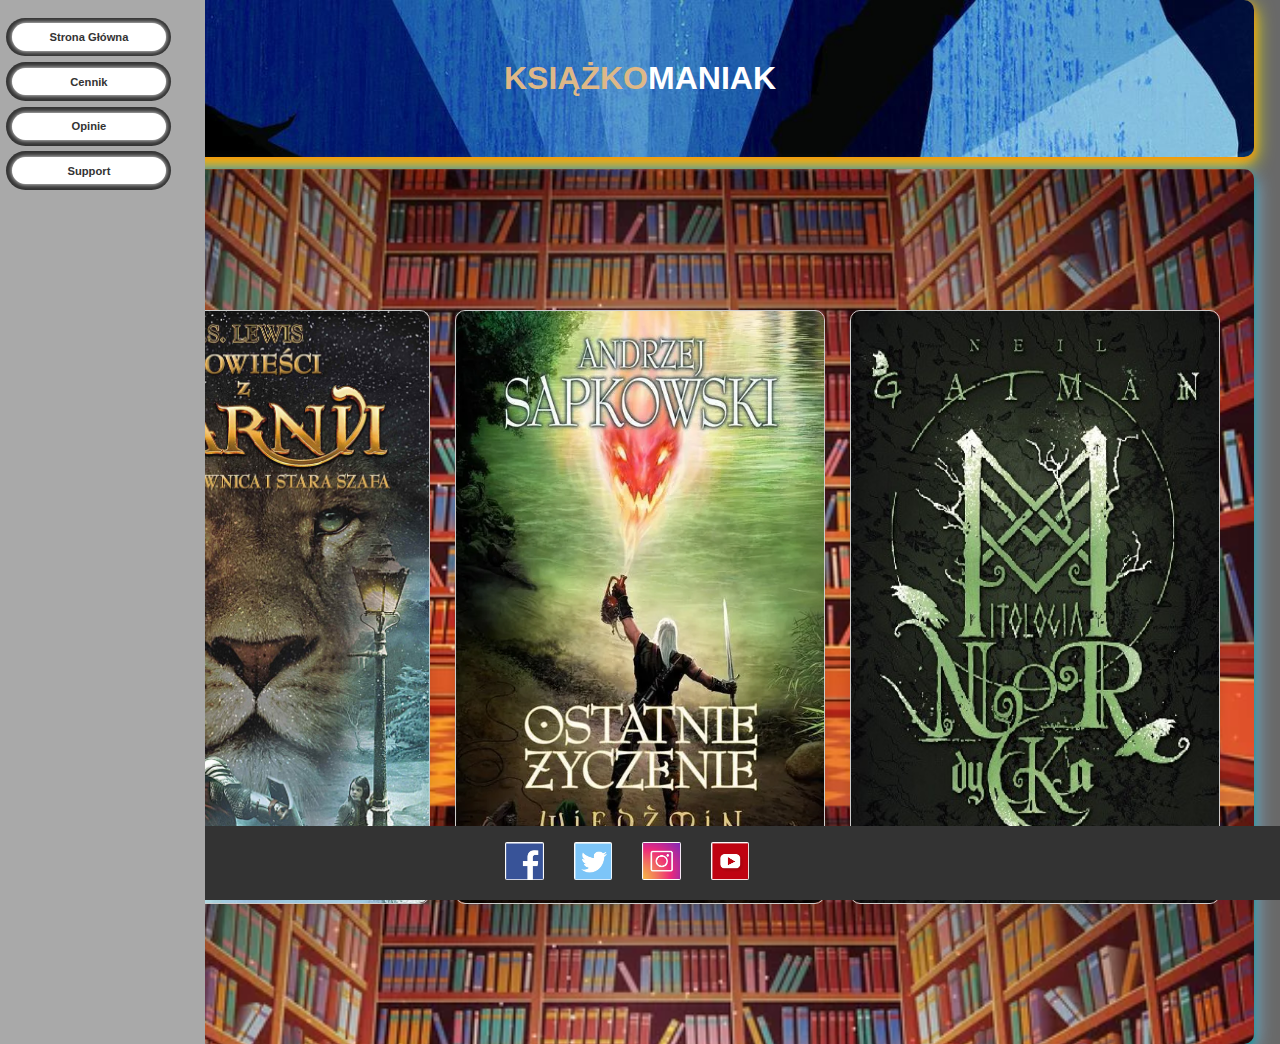
<file: index.html>
<!DOCTYPE html>
<html lang="en">
<head>
  <meta charset="UTF-8">
  <meta name="viewport" content="width=device-width, initial-scale=1.0">
  <title>KSIĄŻKOMANIAK</title>
  <link rel="stylesheet" href="styles.css">
  <link rel="shortcut icon" href="obrazy/book.png" type="image/x-icon">
</head>
<body>

  <nav id="side-nav">
    <ul>
      <li><a href="#">Strona Główna</a></li>
      <li><a href="cennik.html">Cennik</a></li>
      <li><a href="opinie.html">Opinie</a></li>
      <li><a href="support.html">Support</a></li>
    </ul>
  </nav>

  <header id="glownenag">
    <h1><span>KSIĄŻKO</span>MANIAK</h1>
  </header>
  <!-- ZAKŁADKI DO KSIĄZEK  -->
  <section id="glowne">
    <a href="narniaopis.html">
      <div class="zakladki">
      <img src="obrazy/narnia.jpg" alt="narnia">
    </div>
    </a>
    <a href="wiedzminopis.html">
      <div class="zakladki">
      <img src="obrazy/wiedzmin.jpg" alt="wiedzmin">
    </div> 
    </a>
    <a href="mitologiaopis.html" >
    <div class="zakladki">
        <img src="obrazy/mitologia.jpg" alt="mitologia">
    </div>
    </a>
  </section>

  <footer class="footer">
    <ul>
      <li><a href="#"><img src="obrazy/facebook.jpg" alt="Facebook"></a></li>
      <li><a href="#"><img src="obrazy/twitter.jpg" alt="Twitter"></a></li>
      <li><a href="#"><img src="obrazy/instagram.jpg" alt="Instagram"></a></li>
      <li><a href="#"><img src="obrazy/youtube.jpg" alt="youtube"></a></li>
    </ul>
  </footer>
  <script src="script.js"></script>
</body>
</html>
</file>
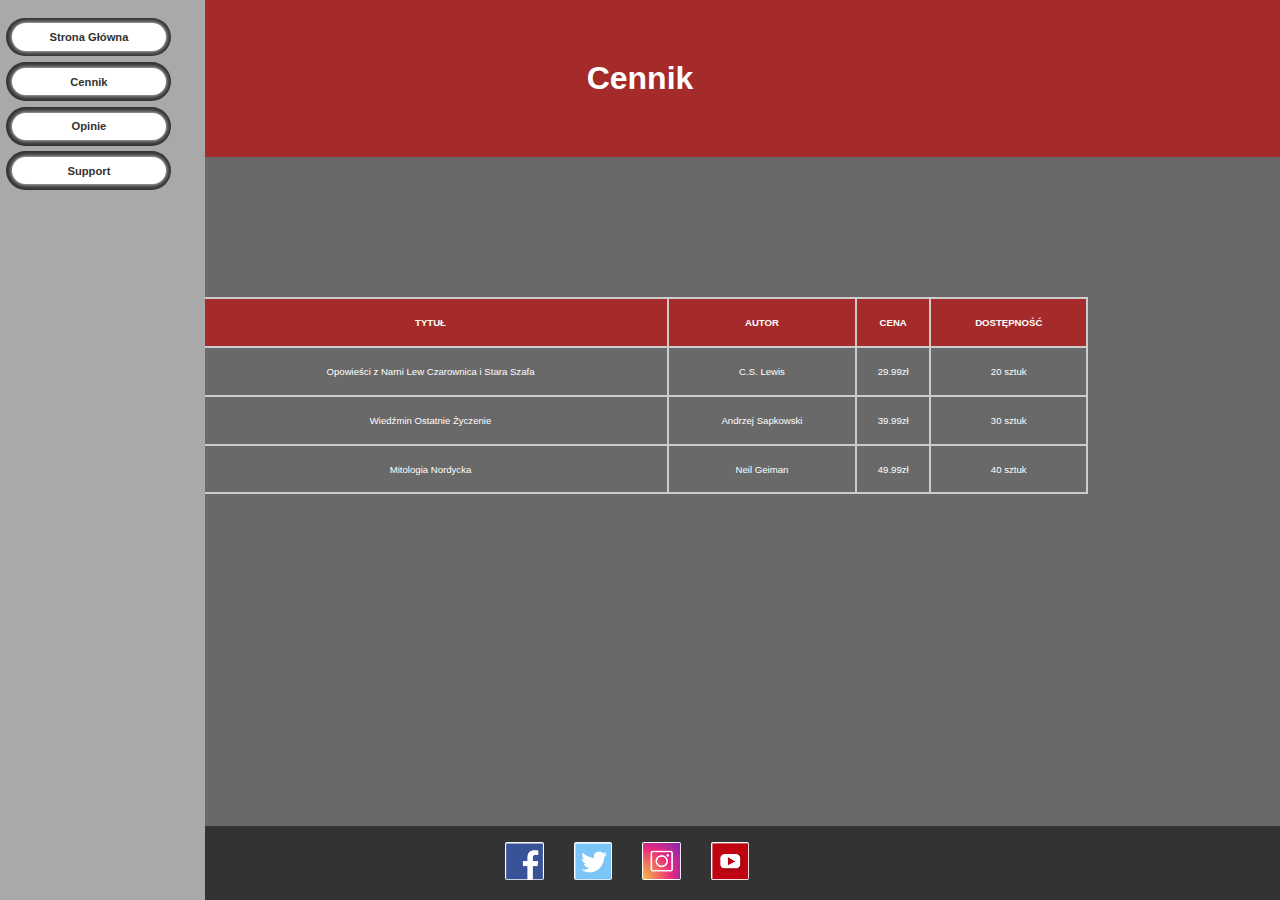
<file: cennik.html>
<!DOCTYPE html>
<html lang="en">
<head>
  <meta charset="UTF-8">
  <meta name="viewport" content="width=device-width, initial-scale=1.0">
  <title>Cennik</title>
  <link rel="stylesheet" href="styles.css">
  <link rel="shortcut icon" href="book.png" type="image/x-icon">
</head>
<body id="cennik">

  <nav id="side-nav">
    <ul>
      <li><a href="index.html">Strona Główna</a></li>
      <li><a href="cennik.html">Cennik</a></li>
      <li><a href="opinie.html">Opinie</a></li>
      <li><a href="support.html">Support</a></li>
    </ul>
  </nav>

  <header>
    <h1>Cennik</h1>
  </header>

  <section>
    <!-- Tabelka informacyjna -->
    <table>
      <thead>
        <tr>
          <th>TYTUŁ</th>
          <th>AUTOR</th>
          <th>CENA</th>
          <th>DOSTĘPNOŚĆ</th>
        </tr>
      </thead>
      <tbody>
        <tr>
          <td>Opowieści z Narni Lew Czarownica i Stara Szafa</td>
          <td>C.S. Lewis</td>
          <td>29.99zł</td>
          <td>20 sztuk</td>
        </tr>
        <tr>
            <td>Wiedźmin Ostatnie Życzenie</td>
            <td>Andrzej Sapkowski</td>
            <td>39.99zł</td>
            <td>30 sztuk</td>
        </tr>
        <tr>
            <td>Mitologia Nordycka</td>
            <td>Neil Geiman</td>
            <td>49.99zł</td>
            <td>40 sztuk</td>
        </tr>
      </tbody>
    </table>
  </section>

  <footer class="footer">
    <ul>
      <li><a href="#"><img src="obrazy/facebook.jpg" alt="Facebook"></a></li>
      <li><a href="#"><img src="obrazy/twitter.jpg" alt="Twitter"></a></li>
      <li><a href="#"><img src="obrazy/instagram.jpg" alt="Instagram"></a></li>
      <li><a href="#"><img src="obrazy/youtube.jpg" alt="youtube"></a></li>
    </ul>
  </footer>
  <script src="script.js"></script>
</body>
</html>
</file>
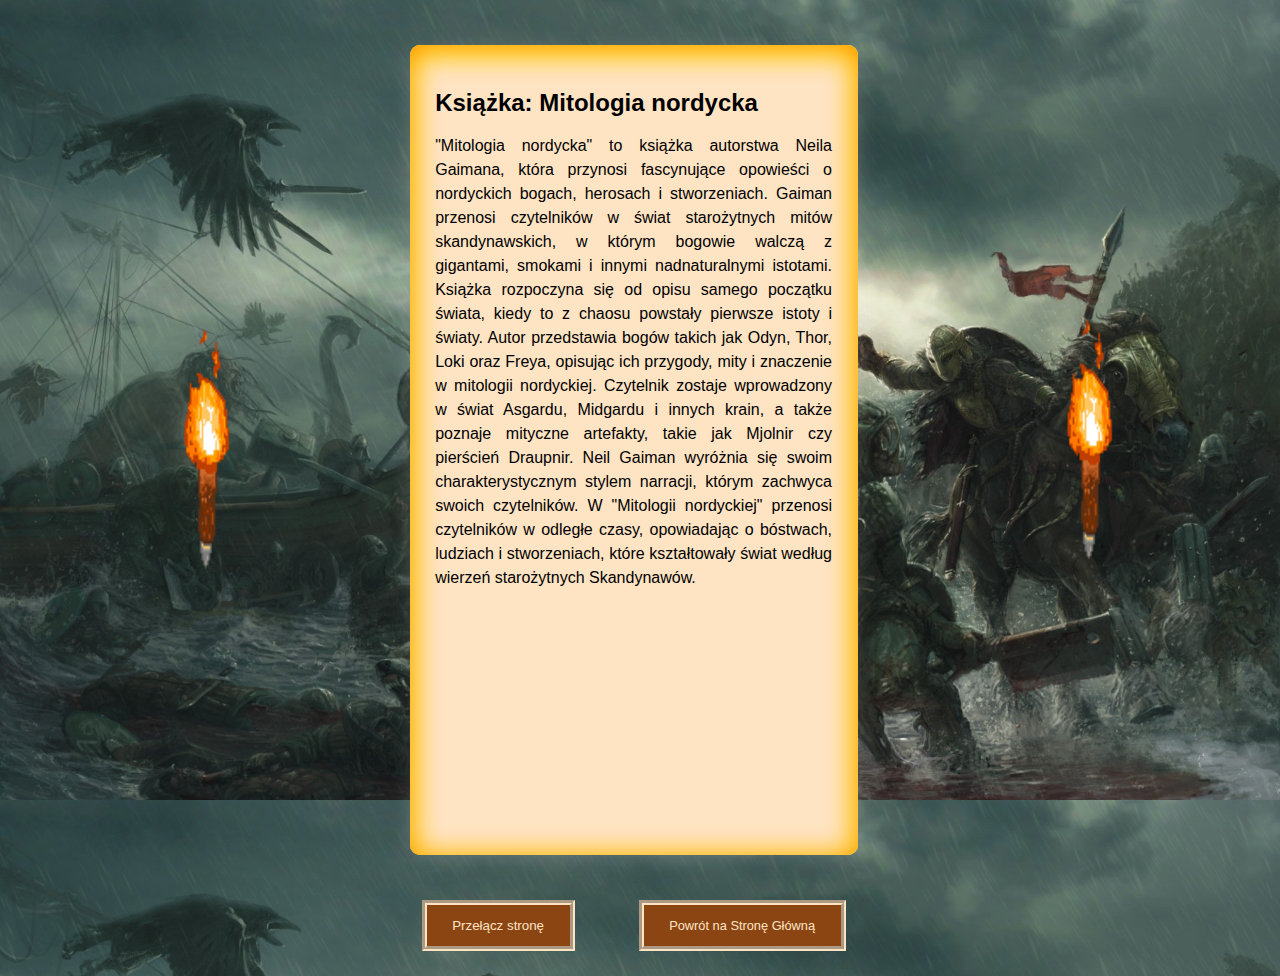
<file: mitologiaopis.html>
<!DOCTYPE html>
<html lang="pl">
<head>
<meta charset="UTF-8">
<meta name="viewport" content="width=device-width, initial-scale=1.0">
<title>Opis Książki-Mitologia</title>
<link rel="stylesheet" href="styles.css">
<link rel="shortcut icon" href="obrazy/book.png" type="image/x-icon">
</head>
<body id="podstrona3">
<section id="pudelko">
<div class="book-container">
<div id="pochodnia1"></div>
  <div id="page1" class="book-page active">
    <h2>Książka: Mitologia nordycka</h2>
    <p>"Mitologia nordycka" to książka autorstwa Neila Gaimana, która przynosi fascynujące opowieści o nordyckich bogach, 
        herosach i stworzeniach. Gaiman przenosi czytelników w świat starożytnych mitów skandynawskich, w którym bogowie 
        walczą z gigantami, smokami i innymi nadnaturalnymi istotami. Książka rozpoczyna się od opisu samego początku świata, 
        kiedy to z chaosu powstały pierwsze istoty i światy. Autor przedstawia bogów takich jak Odyn, Thor, Loki oraz Freya, 
        opisując ich przygody, mity i znaczenie w mitologii nordyckiej. Czytelnik zostaje wprowadzony w świat Asgardu, Midgardu 
        i innych krain, a także poznaje mityczne artefakty, takie jak Mjolnir czy pierścień Draupnir. Neil Gaiman wyróżnia się 
        swoim charakterystycznym stylem narracji, którym zachwyca swoich czytelników. W "Mitologii nordyckiej" przenosi czytelników 
        w odległe czasy, opowiadając o bóstwach, ludziach i stworzeniach, które kształtowały świat według wierzeń starożytnych 
        Skandynawów.</p>
  </div>
  <div id="page2" class="book-page">
    <h2>Książka: Mitologia nordycka (Specyfikacja)</h2>
    <p>
        <ul>
        <li>
            <strong>Tytuł:</strong>
            Mitologia nordycka
        </li>
        <li>
            <strong>Autor: </strong>
            Neil Gaiman
        </li>
        <li>
            <strong>Wydanie:</strong>
            Pierwsze wydanie ukazało się w 2017 roku.
        </li>
        <li>
            <strong>Gatunek:</strong>
            Literatura mitologiczna, fantastyka
        </li>
        <li>
            <strong>Liczba stron:</strong>
            Standardowa wersja książki ma około 304 stron.
        </li>
        <li>
            <strong>Tematyka:</strong>
            Mitologia nordycka, opowieści o bogach, herosach i stworzeniach, kultura skandynawska.
        </li>
        <li>
          <strong>Grupa docelowa:</strong> 
          Książka jest skierowana zarówno do miłośników mitologii, jak i do czytelników 
          zainteresowanych fantastyką oraz historią kultury skandynawskiej.
        </li>
        <li>
          <strong>Odbiór:</strong>
          "Mitologia nordycka" spotkała się z pozytywnym przyjęciem czytelników i 
          krytyków, którzy chwalą jej fascynującą narrację i sposób przedstawienia mitów nordyckich.
        </li>
        </ul>
    </p>
  </div>
  <div id="pochodnia2"></div>
</div>

<div id="button-container">
  <button id="zmiana" onclick="changePage()">Przełącz stronę</button>
  <a href="index.html">Powrót na Stronę Główną</a>
</div>
</section>
<script src="script.js"></script>

</body>
</html>
</file>
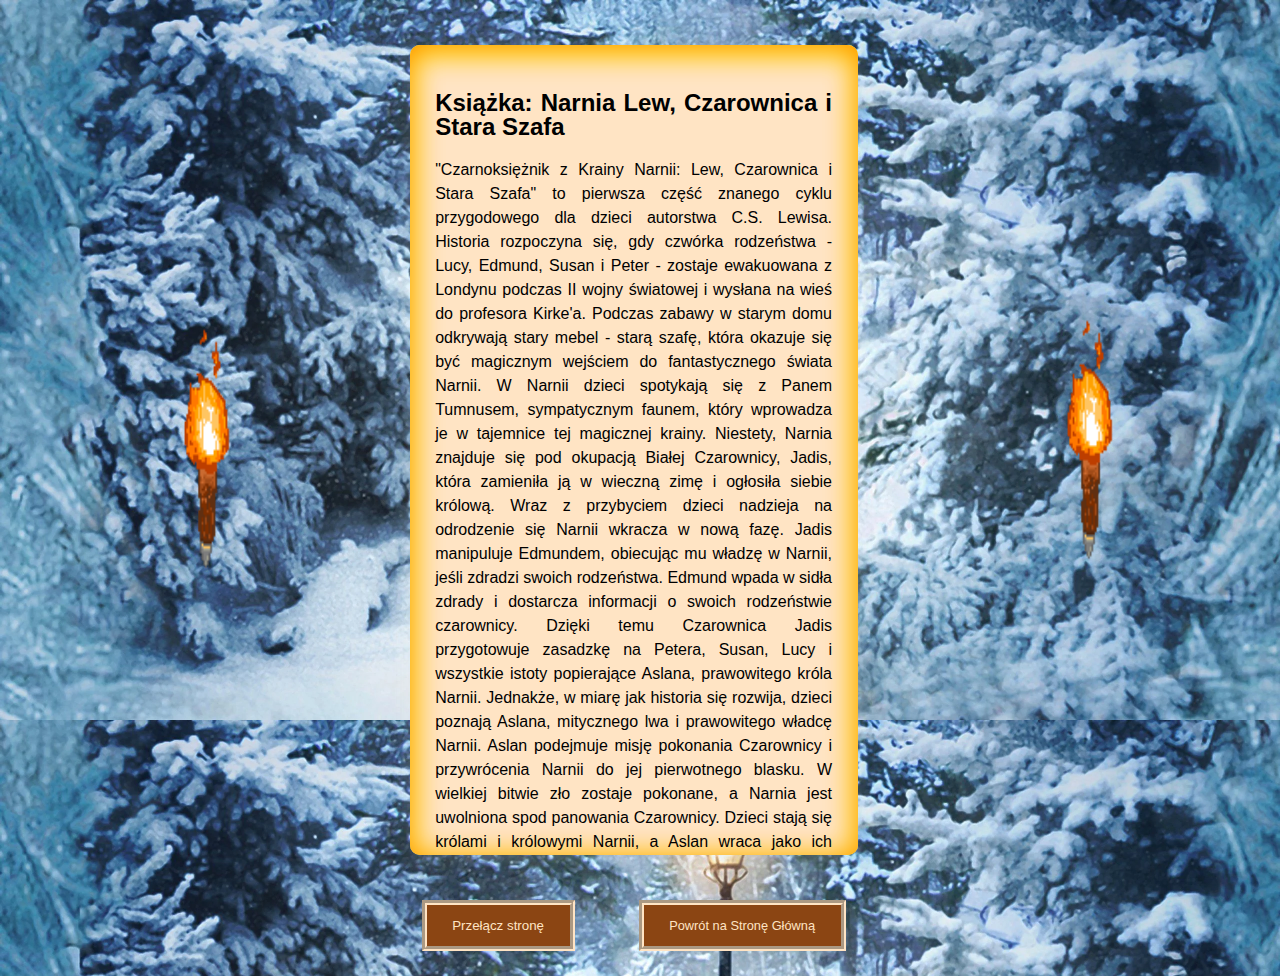
<file: narniaopis.html>
<!DOCTYPE html>
<html lang="pl">
<head>
<meta charset="UTF-8">
<meta name="viewport" content="width=device-width, initial-scale=1.0">
<title>Opis Książki-Narnia</title>
<link rel="stylesheet" href="styles.css">
<link rel="shortcut icon" href="/obrazy/book.png" type="image/x-icon">
</head>
<body id="podstrona2">
<section id="pudelko">
<div class="book-container">
<div id="pochodnia1"></div>
  <div id="page1" class="book-page active">
    <h2>Książka: Narnia Lew, Czarownica i Stara Szafa</h2>
    <p>"Czarnoksiężnik z Krainy Narnii: Lew, Czarownica i Stara Szafa" to pierwsza część znanego 
      cyklu przygodowego dla dzieci autorstwa C.S. Lewisa. Historia rozpoczyna się, gdy czwórka 
      rodzeństwa - Lucy, Edmund, Susan i Peter - zostaje ewakuowana z Londynu podczas II wojny światowej 
      i wysłana na wieś do profesora Kirke'a. Podczas zabawy w starym domu odkrywają stary mebel - starą 
      szafę, która okazuje się być magicznym wejściem do fantastycznego świata Narnii. W Narnii dzieci 
      spotykają się z Panem Tumnusem, sympatycznym faunem, który wprowadza je w tajemnice tej magicznej 
      krainy. Niestety, Narnia znajduje się pod okupacją Białej Czarownicy, Jadis, która zamieniła ją w 
      wieczną zimę i ogłosiła siebie królową. Wraz z przybyciem dzieci nadzieja na odrodzenie się Narnii 
      wkracza w nową fazę. Jadis manipuluje Edmundem, obiecując mu władzę w Narnii, jeśli zdradzi swoich
      rodzeństwa. Edmund wpada w sidła zdrady i dostarcza informacji o swoich rodzeństwie czarownicy. 
      Dzięki temu Czarownica Jadis przygotowuje zasadzkę na Petera, Susan, Lucy i wszystkie istoty 
      popierające Aslana, prawowitego króla Narnii. Jednakże, w miarę jak historia się rozwija, dzieci 
      poznają Aslana, mitycznego lwa i prawowitego władcę Narnii. Aslan podejmuje misję pokonania Czarownicy 
      i przywrócenia Narnii do jej pierwotnego blasku. W wielkiej bitwie zło zostaje pokonane, a Narnia jest 
      uwolniona spod panowania Czarownicy. Dzieci stają się królami i królowymi Narnii, a Aslan wraca jako ich 
      mędrzec i opiekun.</p>
  </div>
  <div id="page2" class="book-page">
    <h2>Książka: Narnia Lew, Czarownica i Stara Szafa (Specyfikacja)</h2>
    <p>
        <ul>
        <li>
            <strong>Tytuł:</strong>
            "Czarnoksiężnik z Krainy Narnii: Lew, Czarownica i Stara Szafa"
        </li>
        <li>
            <strong>Autor: </strong>
            C.S. Lewis
        </li>
        <li>
            <strong>Wydanie:</strong>
            Pierwsze wydanie ukazało się w 1950 roku.
        </li>
        <li>
            <strong>Gatunek:</strong>
            Literatura dziecięca, fantastyka
        </li>
        <li>
            <strong>Liczba stron:</strong>
            Standardowa wersja książki ma około 208 stron.
        </li>
        <li>
            <strong>Tematyka:</strong>
            Przygoda, magia, walka dobra ze złem, odkrywanie przyjaźni i odwagi.
        </li>
        <li>
          <strong>Grupa docelowa:</strong> 
          Książka jest skierowana głównie do dzieci, ale cieszy się popularnością także wśród dorosłych czytelników.
        </li>
        <li>
          <strong>Nagrody:</strong>
          Książka zdobyła wiele nagród i wyróżnień, w tym nagrodę Carnegie Medal w 1956 roku.
        </li>
        </ul>
    </p>
  </div>
  <div id="pochodnia2"></div>
</div>

<div id="button-container">
  <button id="zmiana" onclick="changePage()">Przełącz stronę</button>
  <a href="index.html">Powrót na Stronę Główną</a>
</div>
</section>
<script src="script.js"></script>

</body>
</html>
</file>
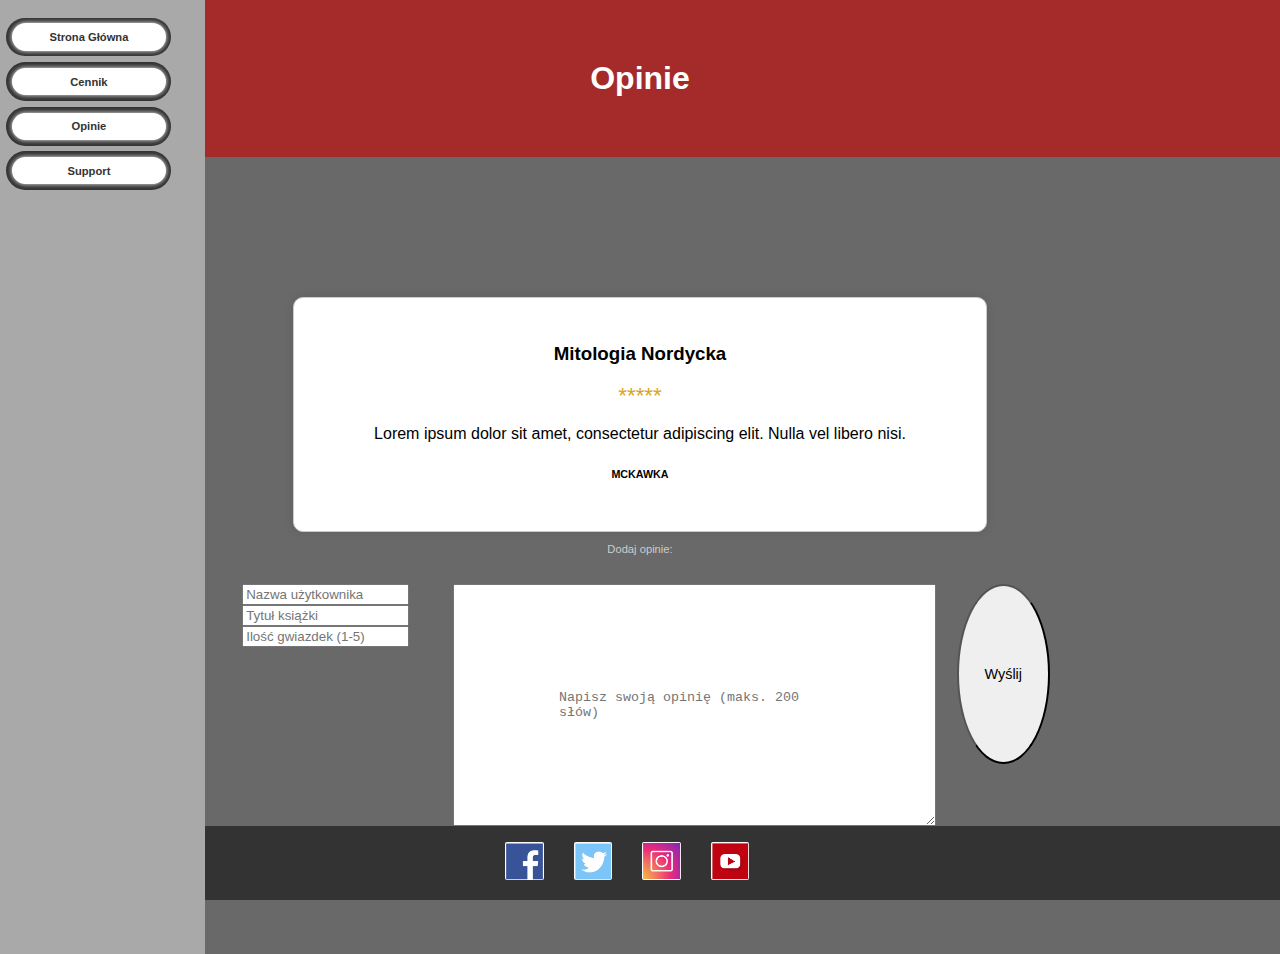
<file: opinie.html>
<!DOCTYPE html>
<html lang="en">
<head>
  <meta charset="UTF-8">
  <meta name="viewport" content="width=device-width, initial-scale=1.0">
  <title>Opinie</title>
  <link rel="stylesheet" href="styles.css">
  <link rel="shortcut icon" href="obrazy/book.png" type="image/x-icon">
</head>
<body>

  <nav id="side-nav">
    <ul>
      <li><a href="index.html">Strona Główna</a></li>
      <li><a href="cennik.html">Cennik</a></li>
      <li><a href="opinie.html">Opinie</a></li>
      <li><a href="support.html">Support</a></li>
    </ul>
  </nav>

  <header>
    <h1>Opinie</h1>
  </header>

  <section id="opinie">
    <!-- Przykładowa opinia -->
    <div class="opinion">
      <div class="opinion-header">
        <h3>Mitologia Nordycka</h3>
        <div class="stars">*****</div>
      </div>
        <p>Lorem ipsum dolor sit amet, consectetur adipiscing elit. Nulla vel libero nisi.
          <h6>MCKAWKA</h6>
        </p>
    </div>
    <p>Dodaj opinie:</p><br>
    <!-- Formularz opinii -->
    <form id="opinion-form">
      <div>
      <input id ="nick" type="text" placeholder="Nazwa użytkownika" required>
      <input type="text" placeholder="Tytuł książki" required>    
      <input type="number" min="1" max="5" placeholder="Ilość gwiazdek (1-5)" required>
      </div>
        <textarea placeholder="Napisz swoją opinię (maks. 200 słów)" maxlength="200"></textarea>
        <button type="submit" id="submit-button">Wyślij</button>
    </form>
  </section>

  <footer class="footer">
    <ul>
      <li><a href="#"><img src="obrazy/facebook.jpg" alt="Facebook"></a></li>
      <li><a href="#"><img src="obrazy/twitter.jpg" alt="Twitter"></a></li>
      <li><a href="#"><img src="obrazy/instagram.jpg" alt="Instagram"></a></li>
      <li><a href="#"><img src="obrazy/youtube.jpg" alt="youtube"></a></li>
    </ul>
  </footer>
  <script src="script.js"></script>
</body>
</html>
</file>
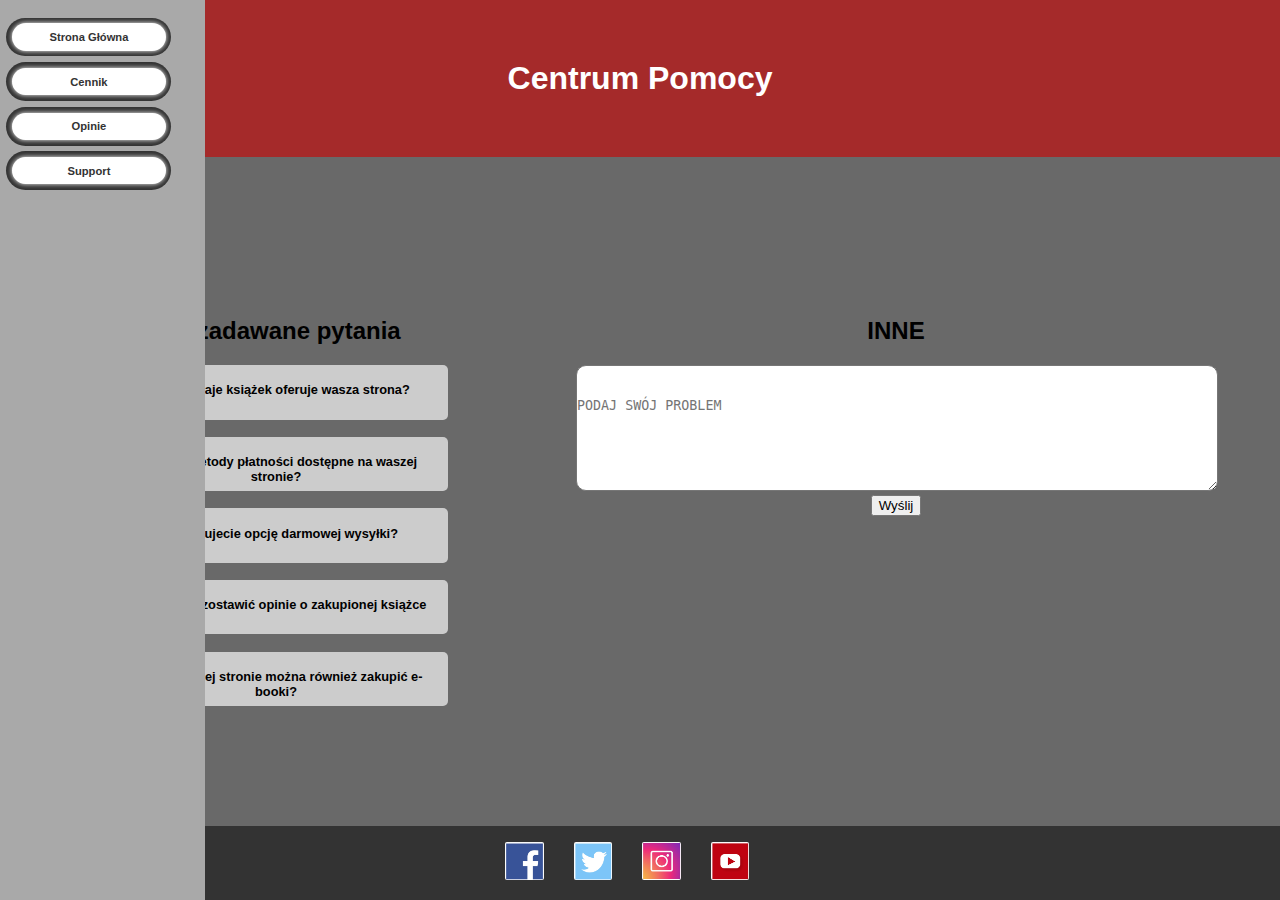
<file: support.html>
<!DOCTYPE html>
<html lang="en">
<head>
  <meta charset="UTF-8">
  <meta name="viewport" content="width=device-width, initial-scale=1.0">
  <title>Support</title>
  <link rel="stylesheet" href="styles.css">
  <link rel="shortcut icon" href="obrazy/book.png" type="image/x-icon">
</head>
<body>
  <nav id="side-nav">
    <ul>
      <li><a href="index.html">Strona Główna</a></li>
      <li><a href="cennik.html">Cennik</a></li>
      <li><a href="opinie.html">Opinie</a></li>
      <li><a href="support.html">Support</a></li>
    </ul>
  </nav>

  <header>
    <h1>Centrum Pomocy</h1>
  </header>
<div id="srodek">
  <section id="faq">
    <h2>Często zadawane pytania</h2>
    <!-- przykładowe pytania i odpowiedzi -->
    <div id="questions">
      <ul> 
        <li>
          <strong>Jakie rodzaje książek oferuje wasza strona?</strong>
          <span>
            Nasza strona oferuje szeroki wybór książek z różnych gatunków 
            literackich, w tym literaturę piękną, fantastykę, literaturę popularnonaukową, poradniki, 
            książki dla dzieci i wiele więcej.
          </span>
        </li>      
        <li>
          <strong>Jakie są metody płatności dostępne na waszej stronie?</strong>
          <span>
            Akceptujemy płatności kartą kredytową/debetową, przelew bankowy oraz płatności za 
            pośrednictwem platformy płatności internetowych, takich jak PayPal czy Apple Pay.
          </span>
        </li>
        <li>
          <strong>Czy oferujecie opcję darmowej wysyłki?</strong>
          <span>
            Tak, dla zamówień powyżej określonej wartości zapewniamy darmową wysyłkę. Szczegóły 
            dotyczące minimalnej kwoty zamówienia do kwalifikacji do darmowej wysyłki można znaleźć 
            na naszej stronie internetowej.
          </span>
        </li>
        <li>
          <strong>Gdzie mogę zostawić opinie o zakupionej książce</strong>
          <span>
            Aby zostawić opinie o przeczytanej książce wystarczy wejść w zakładkę opinie i 
            uzupełnić formularz do wystawiania opini.Jeśli chodzi o wygląd opini są wystawione przez różnych 
            użytkowników.
          </span>
        </li>
        <li>
          <strong>Czy na waszej stronie można również zakupić e-booki?</strong>
          <span>
            Tak, oprócz tradycyjnych książek oferujemy również e-booki do pobrania. Klienci mogą wygodnie 
            korzystać z naszej biblioteki e-booków na swoich urządzeniach elektronicznych.
          </span>
        </li>
      </ul>
    </div>
  </section>

  <section id="contact">
    <h2>INNE</h2>
    <form id="contact-form">
      <textarea id="issue" name="issue" rows="4" placeholder="PODAJ SWÓJ PROBLEM" required></textarea>
      <button type="submit">Wyślij</button>
    </form>
  </section>
</div>
<footer class="footer">
  <ul>
    <li><a href="#"><img src="obrazy/facebook.jpg" alt="Facebook"></a></li>
    <li><a href="#"><img src="obrazy/twitter.jpg" alt="Twitter"></a></li>
    <li><a href="#"><img src="obrazy/instagram.jpg" alt="Instagram"></a></li>
    <li><a href="#"><img src="obrazy/youtube.jpg" alt="youtube"></a></li>
  </ul>
</footer>
  <script src="script.js"></script>
</body>
</html>
</file>
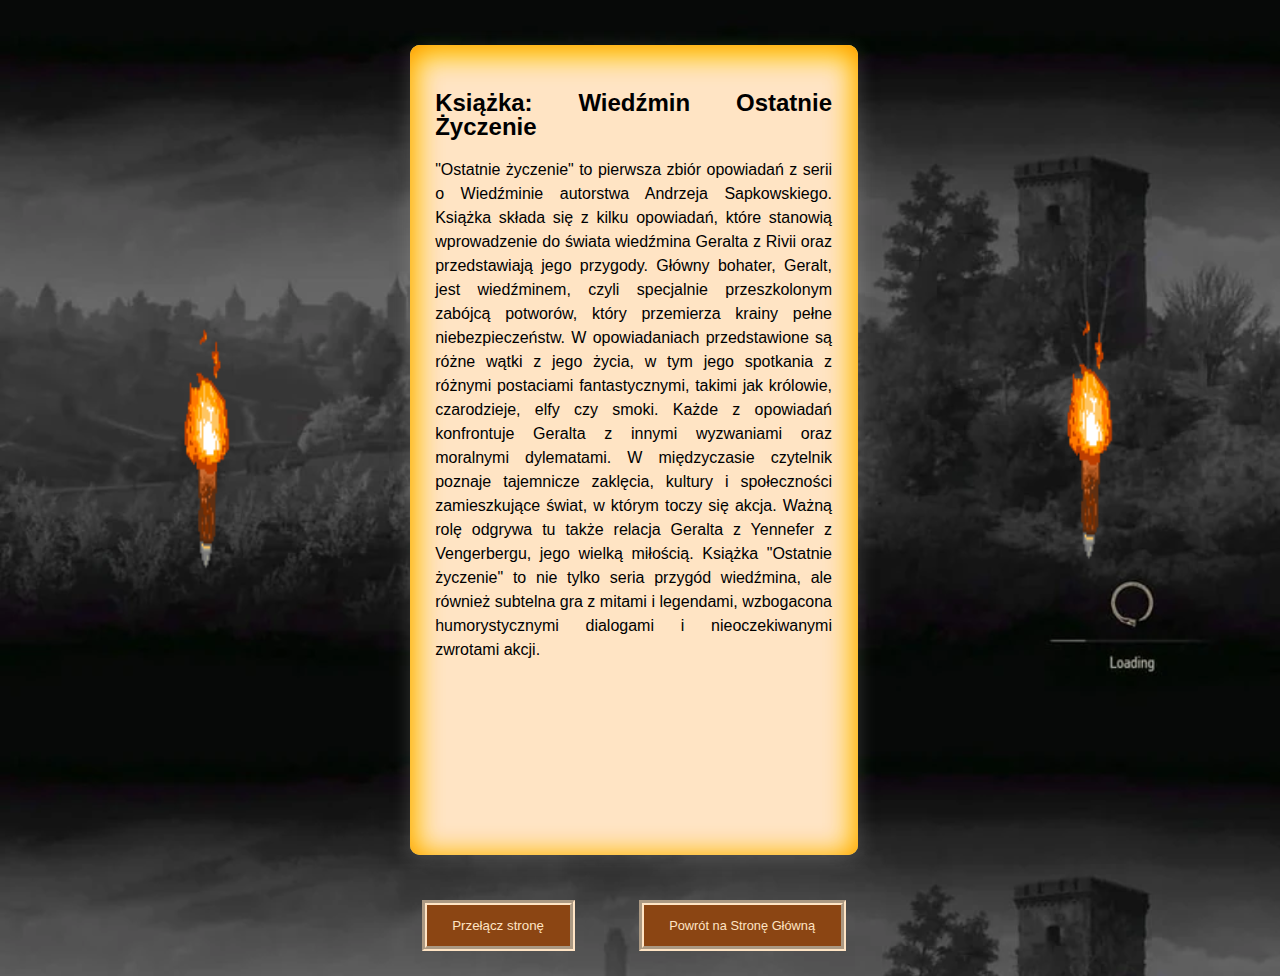
<file: wiedzminopis.html>
<!DOCTYPE html>
<html lang="pl">
<head>
<meta charset="UTF-8">
<meta name="viewport" content="width=device-width, initial-scale=1.0">
<title>Opis Książki-wiedźmin</title>
<link rel="stylesheet" href="styles.css">
<link rel="shortcut icon" href="obrazy/book.png" type="image/x-icon">
</head>
<body id="podstrona">
<section id="pudelko">
<div class="book-container">
<div id="pochodnia1"></div>
  <div id="page1" class="book-page active">
    <h2>Książka: Wiedźmin Ostatnie Życzenie</h2>
    <p>"Ostatnie życzenie" to pierwsza zbiór opowiadań z serii o Wiedźminie autorstwa Andrzeja Sapkowskiego. 
        Książka składa się z kilku opowiadań, które stanowią wprowadzenie do świata wiedźmina Geralta z Rivii 
        oraz przedstawiają jego przygody. Główny bohater, Geralt, jest wiedźminem, czyli specjalnie przeszkolonym 
        zabójcą potworów, który przemierza krainy pełne niebezpieczeństw. W opowiadaniach przedstawione są różne wątki 
        z jego życia, w tym jego spotkania z różnymi postaciami fantastycznymi, takimi jak królowie, czarodzieje, elfy 
        czy smoki. Każde z opowiadań konfrontuje Geralta z innymi wyzwaniami oraz moralnymi dylematami. W międzyczasie 
        czytelnik poznaje tajemnicze zaklęcia, kultury i społeczności zamieszkujące świat, w którym toczy się akcja. Ważną 
        rolę odgrywa tu także relacja Geralta z Yennefer z Vengerbergu, jego wielką miłością. Książka "Ostatnie życzenie" 
        to nie tylko seria przygód wiedźmina, ale również subtelna gra z mitami i legendami, wzbogacona humorystycznymi 
        dialogami i nieoczekiwanymi zwrotami akcji.</p>
  </div>
  <div id="page2" class="book-page">
    <h2>Książka: Wiedźmin Ostatnie Życzenie (Specyfikacja)</h2>
    <p>
        <ul>
        <li>
            <strong>Tytuł:</strong>
             Wiedźmin: Ostatnie życzenie
        </li>
        <li>
            <strong>Autor: </strong>
            Andrzej Sapkowski
        </li>
        <li>
            <strong>Wydanie:</strong>
            Pierwsze wydanie miało miejsce w 1993 roku.
        </li>
        <li>
            <strong>Gatunek:</strong>fantastyka
        </li>
        <li>
            <strong>Liczba stron:</strong>
            Zbiór opowiadań składa się z różnej liczby stron w zależności od wydania, ale 
            zazwyczaj mieści się w granicach około 300 stron.
        </li>
        <li>
            <strong>Tematyka:</strong>
            Opowiadania skupiają się głównie na przygodach Geralta z Rivii, jego walkach z 
            potworami oraz zmaganiach z moralnymi dylematami. 
            Dodatkowo eksplorują świat fantasy, przedstawiając różnorodne istoty i kultury zamieszkujące ten świat.
        </li>
        </ul>
    </p>
  </div>
  <div id="pochodnia2"></div>
</div>

<div id="button-container">
  <button id="zmiana" onclick="changePage()">Przełącz stronę</button>
  <a href="index.html">Powrót na Stronę Główną</a>
</div>
</section>
<script src="script.js"></script>

</body>
</html>
</file>
<file: styles.css>
body 
{
  font-family: Arial, sans-serif;
  background-color:dimgray;
  margin: 0;
  padding: 0;
  overflow-y: auto;
}
/* STRONA GŁÓWNA (INDEX)*/
#glownenag
{
  background-image: url(obrazy/naglowek.jpg);
  background-size: 100%;
  background-repeat: no-repeat;
  border-radius: 10px;
  width: 96%;
  margin-left: 2%;
  margin-right: 2%;
  box-shadow: 0 4px 8px 0 darkorange, 0 6px 20px 0 yellow;
}
#glowne
{
  background-image: url(obrazy/biblioteka.jpg);
  background-size: 100%;
  background-repeat: repeat-y;
  border-radius: 10px;
  width: 96%;
  margin-left: 2%;
  margin-right: 2%;
  display: flex;
  flex-direction: row;
  overflow-y: auto;
  flex-wrap: wrap;
  justify-content: center;
  align-content: center;
  box-shadow: 0 4px 8px 0 darkcyan, 0 6px 20px 0 lightskyblue;
}  
#glowne a{
  margin: 1%;
  border: 1px solid #ccc;
  border-radius: 10px;
  overflow: hidden;
  box-shadow: 0 0 10px rgba(0, 0, 0, 0.1);
  transition: all 0.3s ease;
  width: 30%;
}
.zakladki 
{
  border-radius: 10px;
  width: 100%;
  height: 100%;
}
#glowne a:hover 
{
  transform: scale(1.1);
}
.zakladki img 
{
  width: 100%;
  height: 100%;
  size: 100%;
  border-radius: 10px;
}

/* NAGŁÓWEK */
header 
{
  background-color:brown;
  color: #fff;
  text-align: center;
  padding: 3% 0;
  margin-bottom: 1%;
}
header h1 span
{
  color:burlywood;
}

/* MENU */
nav 
{
  background-color:darkgrey;
  color: #fff;
  padding: 0.5%;
  position: fixed;
  top: 0;
  left: -14%;
  width: 15%;
  padding-bottom:200%;
  z-index: 1;
  transition: left 0.3s ease;
  font-size: 70%;
}
  
nav.open 
{
  left: 0;
} 
nav ul 
{
  list-style-type: none;
  padding: 0;
}
nav ul li 
{
  margin-bottom: 3%;
  border-radius: 20px;
  background-color: #333;
  padding: 3%;
  text-align: center;
  transition: all 0.3s ease;
  width: 80%;
}
nav ul li:hover 
{
  transform: scale(1.1);
  box-shadow: 0 0 10px skyblue;
}
nav ul li a 
{
  text-decoration: none;
  color: #333;
  display: block;
  background-color: #fff;
  font-weight: 600;
  border-radius: 15px;
  box-shadow: 0 0 5px #fff;
  width: 100%;
  text-align: center;
  transition: all 0.3s ease;
  padding: 5% 0%;
}
nav ul li:hover a
{
  color: deepskyblue;
}

/* CENNIK */
section 
{
  text-align: center;
  padding: 10% 0;
}
table 
{
  font-size: 60%;
  width: 70%;
  margin: auto;
  border-collapse: collapse;
  box-shadow: 0 0 10% rgba(0, 0, 0, 0.1);
  
}
th, td 
{
  padding: 2%;
  border: 2px solid #ccc;
  color: #fff;
}
th 
{
  background-color: brown;
  color: #fff;
}

/* OPINIE */
.stars 
{
  font-size: 140%;
  color: goldenrod;
}
.opinion 
{
  background-color: #fff;
  border: 1px solid #ccc;
  border-radius: 10px;
  box-shadow: 0 0 10px rgba(0, 0, 0, 0.1);
  padding: 2%;
  margin-bottom: 5%;
  width: 50%;
  margin: auto;
}
#opinion-form
{
  display: flex;
  justify-content: center;
  margin-right: 18%;
}
#opinion-form textarea
{
  width: 30%;
  padding: 10%;
  margin-left: 5%;
}
#opinion-form input
{
  width: 100%;
  margin-left: 0.5%;
}
#submit-button
{
  width: 10%;
  border-radius: 100%;
  font-size: 90%;
  margin-left: 2%;
  max-height: 20vh;
  font-weight: 500;
  font-family: 'Lucida Sans', 'Lucida Sans Regular', 
  'Lucida Grande', 'Lucida Sans Unicode', Geneva, Verdana, sans-serif;
}
#opinion-form div
{
  display: flex;
  flex-direction: column;
  margin-left: 23%;
}
section>p
{
  font-size: 70%;
  font-weight: 500;
  color:#ccc;
  font-family: 'Lucida Sans', 'Lucida Sans Regular', 
  'Lucida Grande', 'Lucida Sans Unicode', Geneva, Verdana, sans-serif;
}

/* SUPPORT */
#questions li
{
  background-color: #ccc;
  border: 5px #fff;
  border-radius: 5px;
  font-size: 80%;
  display: flex;
  flex-direction: column;
  padding: 5%;
  transition: all 1s ease;
  margin-bottom: 5%;
  max-height: 20px;
}
#questions li:hover
{
  padding-bottom: 10%;
  max-height: 70px;
}
#questions li strong
{
  margin-bottom: 1%;
}
#questions span
{
  color: transparent;
  transition: all 0.9s ease;
}
#questions li:hover span
{
  color:#333;
}
#faq
{
  width: 30%;
  margin-left: 5%;
}
#srodek
{
  display: flex;
  flex-direction: row;
  position: relative;
  bottom: 5%;
  background: transparent;
  border: none;
  overflow-y: auto;
}
#contact
{
  margin-left: 10%;
  width: 50%;
}
#contact-form
{
  width: 100%;
}
#contact-form textarea
{
  width: 100%;
  padding: 5% 0%;
  border-radius: 10px;
}

/* STOPKA */
.footer 
{
  position: fixed;
  bottom: 0;
  left: 0;
  width: 100%;
  background-color: #333;
  color: #fff;
}
.footer ul 
{
  list-style-type: none;
  padding: 0;
  text-align: center;
}

.footer ul li 
{
  width: 20%;
  display: inline;
  margin-right: 2%;
  transition: all 0.3s ease;
}
.footer ul li a img
{
  transition: all 0.3s ease;
  border-radius: 5%;
  width: 3%;

}
.footer ul li a img:hover
{
  transform: scale(1.1);
  box-shadow: 0 0 10px skyblue;
}
.footer ul li a 
{
  color: #fff;
  text-decoration: none;
}

/* PODSTRONY DO KSIĄŻEK */
#podstrona
{
  font-family: Arial, sans-serif;
  margin: 0;
  padding: 0;   
  background-color: rgb(94, 47, 13);
  background-image: url(obrazy/wiedzminopis.jpg);
  background-size: 100%;
}
#podstrona2
{
  font-family: Arial, sans-serif;
  margin: 0;
  padding: 0;   
  background-color:deepskyblue;
  background-image: url(obrazy/narniaopis.jpg);
  background-size: 100%;
}
#podstrona3
{
  font-family: Arial, sans-serif;
  margin: 0;
  padding: 0;   
  background-color:cadetblue;
  background-image: url(obrazy/mitologiaopis.jpg);
  background-size: 100%;
}
.book-container {
  width: 100%;
  height: 100vh;
  text-wrap: wrap;
  overflow-y: auto;   
}
#podstrona #pudelko #page2
{
  list-style-image: url(obrazy/wiedzminicon.png);
  line-height: 220%;
  overflow-y: auto;
}
#podstrona2 #pudelko #page2
{
  list-style-image: url(obrazy/narniaicon.png);
  line-height: 220%;
  overflow-y: auto;
}
#podstrona3 #pudelko #page2
{
  list-style-image: url(obrazy/mitologiaicon.png);
  line-height: 220%;
  overflow-y: auto;
}
.book-page 
{  
  background-color: bisque;
  border-radius: 10px;
  top: 5%;
  left:32%;
  width: 35%;
  height: 90%;
  padding: 2%;
  line-height: 150%;
  box-sizing: border-box;
  opacity: 0;
  transition: z-index 5s;
  z-index: 0;
  position: absolute;
  box-shadow: inset 0 4px 30px 0 darkorange, inset 0 6px 30px 0 yellow, 0 4px 20px 0 #eeeeee30;   
}
.book-page.active 
{
  left:32%;
  opacity: 1;
  text-wrap: wrap;
  overflow-y: auto;
  z-index: 1;
}
.book-page.unactive
{
  animation-name: przejscie;
  animation-duration: 2s;
  transition: transform 1s;
}
@keyframes przejscie 
{
  0%{
      transform: scale(1);
      z-index: 1;
      opacity: 1;
  }
  50%{
      left: 32%;
      opacity: 1;
      transform: scale(1.1);
      z-index: 1;
  }  
  100%{
      left: 22%;
      opacity: 0;
      z-index: 1;
      transform: scale(1.1);
  }

}
#pudelko
{
  padding: 0;
  text-align: justify;
  width: 100%;
  display: flex;
  flex-direction: column;
  justify-content: center;
}
#button-container 
{
  transform: translateX(-50%);
  display: flex;
  flex-direction: row;
  align-items: center;
  justify-content: center;
  margin-bottom: 2%;
  width: 100%;
}
#button-container a
{
  margin: auto;
  padding: 1% 2%;
  font-size: 80%;
  margin-left: 5%;
  cursor: pointer;
  text-wrap: nowrap;
  background-color:saddlebrown;
  border: groove 5px bisque;
  text-decoration: none;
  color: bisque;
}
#zmiana
{
  margin-left: 99%;
  padding: 1% 2%;
  text-wrap: nowrap;
  cursor: pointer;
  background-color:saddlebrown;
  border: groove 5px bisque;
  color: bisque;
}
#pochodnia1
{
background-image: url(obrazy/torch.gif);
background-size: 100% 100%;
width: 20%;
height: 40%;
position: relative;
z-index: 3;
left: 6%;
top: 30%;
animation-name: animp;
animation-duration: 5s;
animation-iteration-count: infinite;
}
#pochodnia2
{
background-image: url(obrazy/torch.gif);
background-size: 100% 100%;
width: 20%;
height: 40%;
position: relative;
z-index: 3;
left: 75%;
bottom: 11%;
animation-name: animp;
animation-duration: 5s;
animation-iteration-count: infinite;
}

@keyframes animp
{
0%{
      
      filter: drop-shadow(0px 0px 10px #f0d800);
      transform: scale(1.2);    
  }
  10%{
      transform: scale(1.1);
  }
  20%{
      filter: drop-shadow(0px 0px 20px #f08000);
      transform: scale(1.2);  
  }
  30%{
      transform: scale(1.1);  
  }
  40%{
      filter: drop-shadow(0px 0px 10px #f0d800);
      transform: scale(1.2);   
  }
  50%{
      filter: drop-shadow(0px 0px 25px #f08000);
      transform: scale(1.1);  
  }
  60%{
      filter: drop-shadow(0px 0px 35px #f0d800);
      transform: scale(1.2);  
  }
  70%{
      transform: scale(1.1);  
  }
  80%{
      filter: drop-shadow(0px 0px 20px #f08000);
      transform: scale(1.2);  
  }
  90%{
      transform: scale(1.1);  
  }
  100%{
      filter: drop-shadow(0px 0px 15px #f0d800);
      transform: scale(1.2);  
  }
}

/* DO ODPALANIA STORNY NA URZĄDZENIACH MOBILNYCH */
@media only screen and (max-height: 980px) and (max-width: 980px)
{
  /* STRONA GŁÓWNA */
  #glowne
  {
    background-repeat: repeat-y;
    display: flex;
    flex-direction: column;
    flex-wrap: wrap;
  }
  #glowne a{
    width: 30%;
  }
  .zakladki
  {
    height: 100%;
    width: 100%;
  }
  .zakladki img
  {
    width: 100%;
    height: 100%;
    size: 100%;
    border-radius: 10px;
  }

  /* CENNIK */
  th, td 
  {
    width: 20%;
  }

  /* MENU */
  nav ul li
  {
    font-size: 70%;
    padding: 7%;
  }
  
  nav ul li a
  {
    padding: 5% 0%;
    border-radius: 10px;
  }

  /* OPINIE */
  #submit-button
  {
    font-size: 40%;
    width: 12%;
    padding: 3% 0% 5% 0%;
    margin-left: 96%;
    text-align: center;
  }
  #opinion-form textarea
  {
    margin-left: 20%;
    margin-top: 5%;
    width: 70%;
    padding: 10%;
    font-size: 80%;
  }
  #opinion-form
  {
    display: flex;
    flex-direction: column;
  }
  
  /* SUPPORT */
  #srodek
  {
    flex-direction: column-reverse;
    font-size: 40%;
    align-items:start;
    justify-content: flex-start;
    width: 80%;
    margin-top: 0;
    margin: auto;
    overflow-x: hidden;
  }
  #faq
  {
    width: 100%;
    padding-top: 1%;
  }
  #faq h2
  {
    position: relative;
    right: 2%;
  }
  #questions
  {
    width: 40%;
    margin-left: 17%;
  }
  #questions li
  {
    padding: 10%;
    width: 100%;
    font-size: 100%;
  }
  #contact
  {
    margin: auto;
    margin-top: 5%;
  }
  #contact-form textarea
  {
    font-size: 90%;
  }
  #contact-form button
  {
    font-size: 90%;
  }

  /* STOPKA */
  .footer ul li a img
  {
    width: 8%;
  }
  .footer
  {
    padding: 5% 0%;
  }

  /* PODSTRONY DO KSIĄŻEK */
  .book-page
  {
    font-size: 50%;
  }
}

@media only screen and (max-height: 750px) and (max-width: 750px)
{
  #glowne
  {
    margin-bottom: 10%;
  }
  nav
  {
    font-size: 50%;
  }
  #glownenag
  {
    font-size: 50%;
  }
  #srodek
  {
    margin-bottom: 20%;
    font-size: 20%;
    overflow-x: hidden;
  }
  .footer
  {
    padding: 2% 0%;
  }
  #contact-form textarea 
  {
    padding: 5% 0%;
    font-size: 30%;
    overflow-y: auto;
  }
  #contact-form button{
    font-size: 20%;
  }
  #opinie
  {
    margin-bottom: 12%;
  }
  #submit-button
  {
    font-size: 40%;
    margin-left: 96%;
  }
}
</file>
